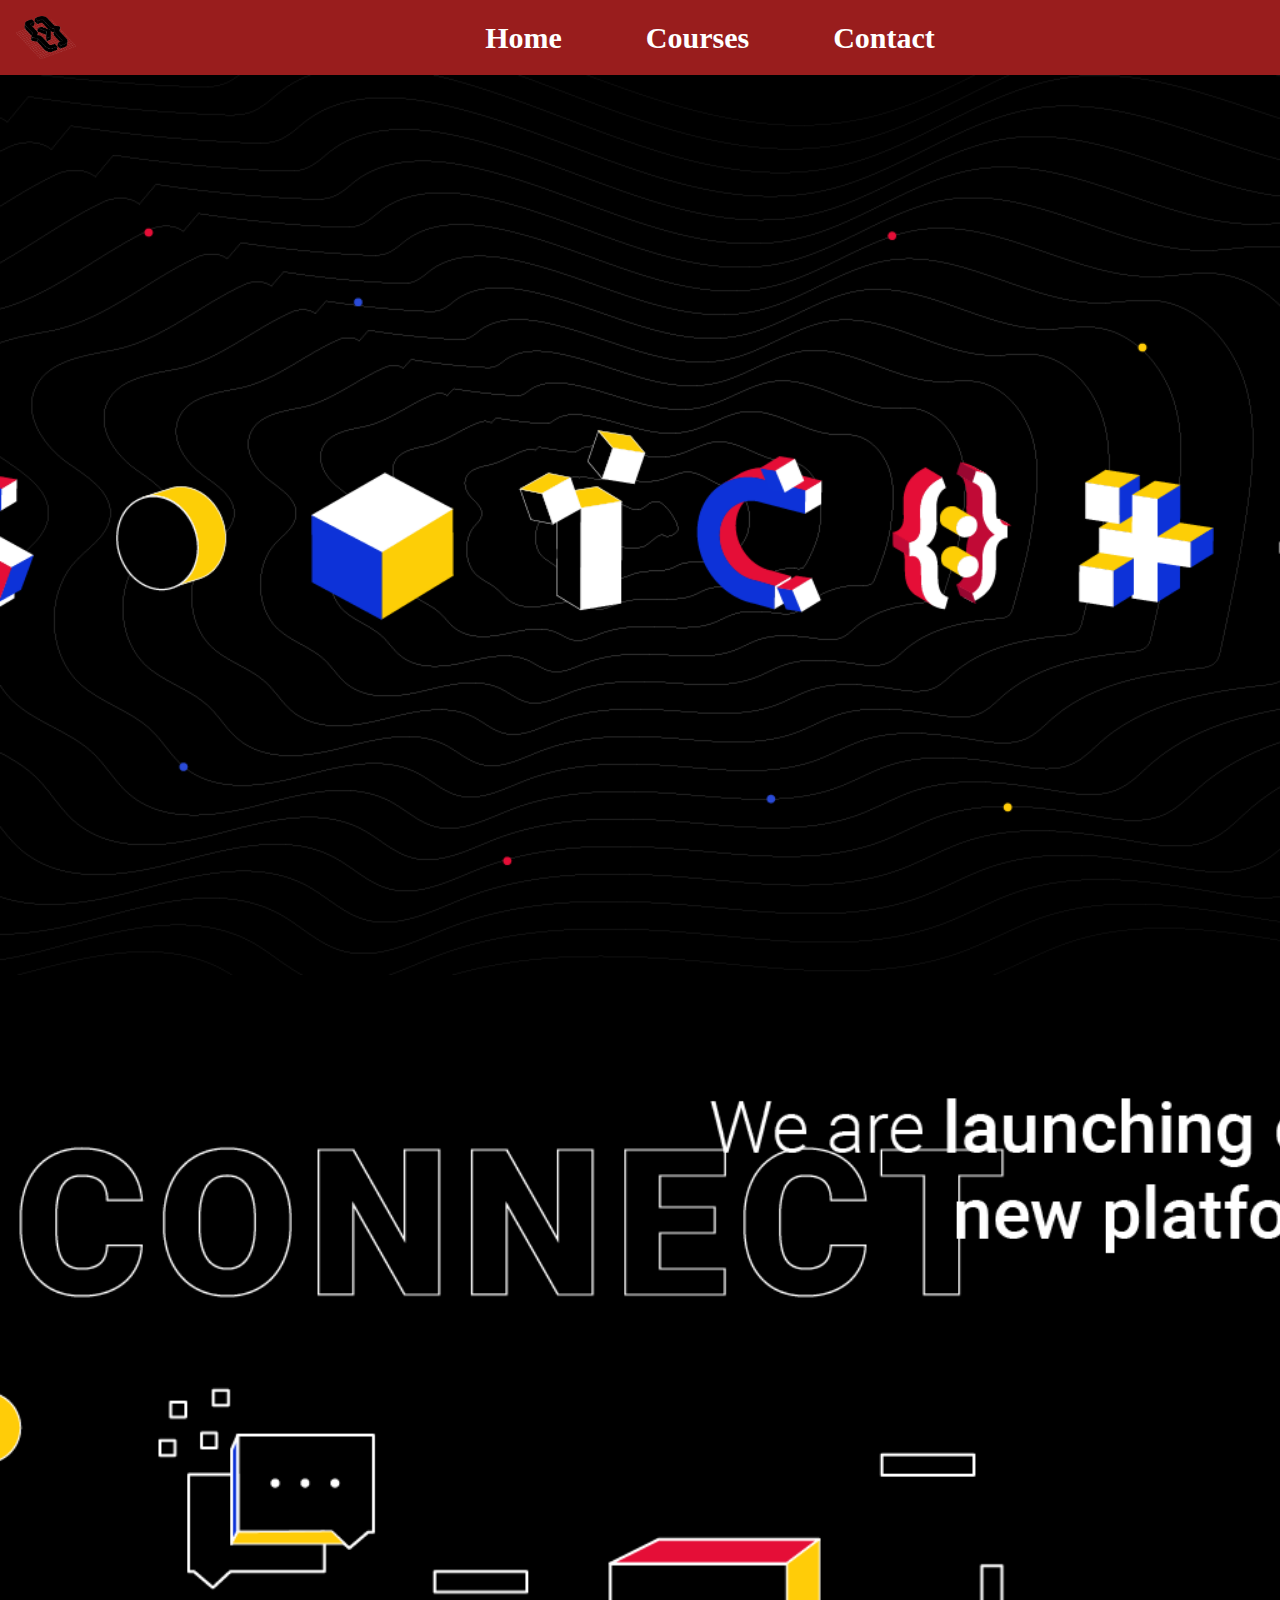
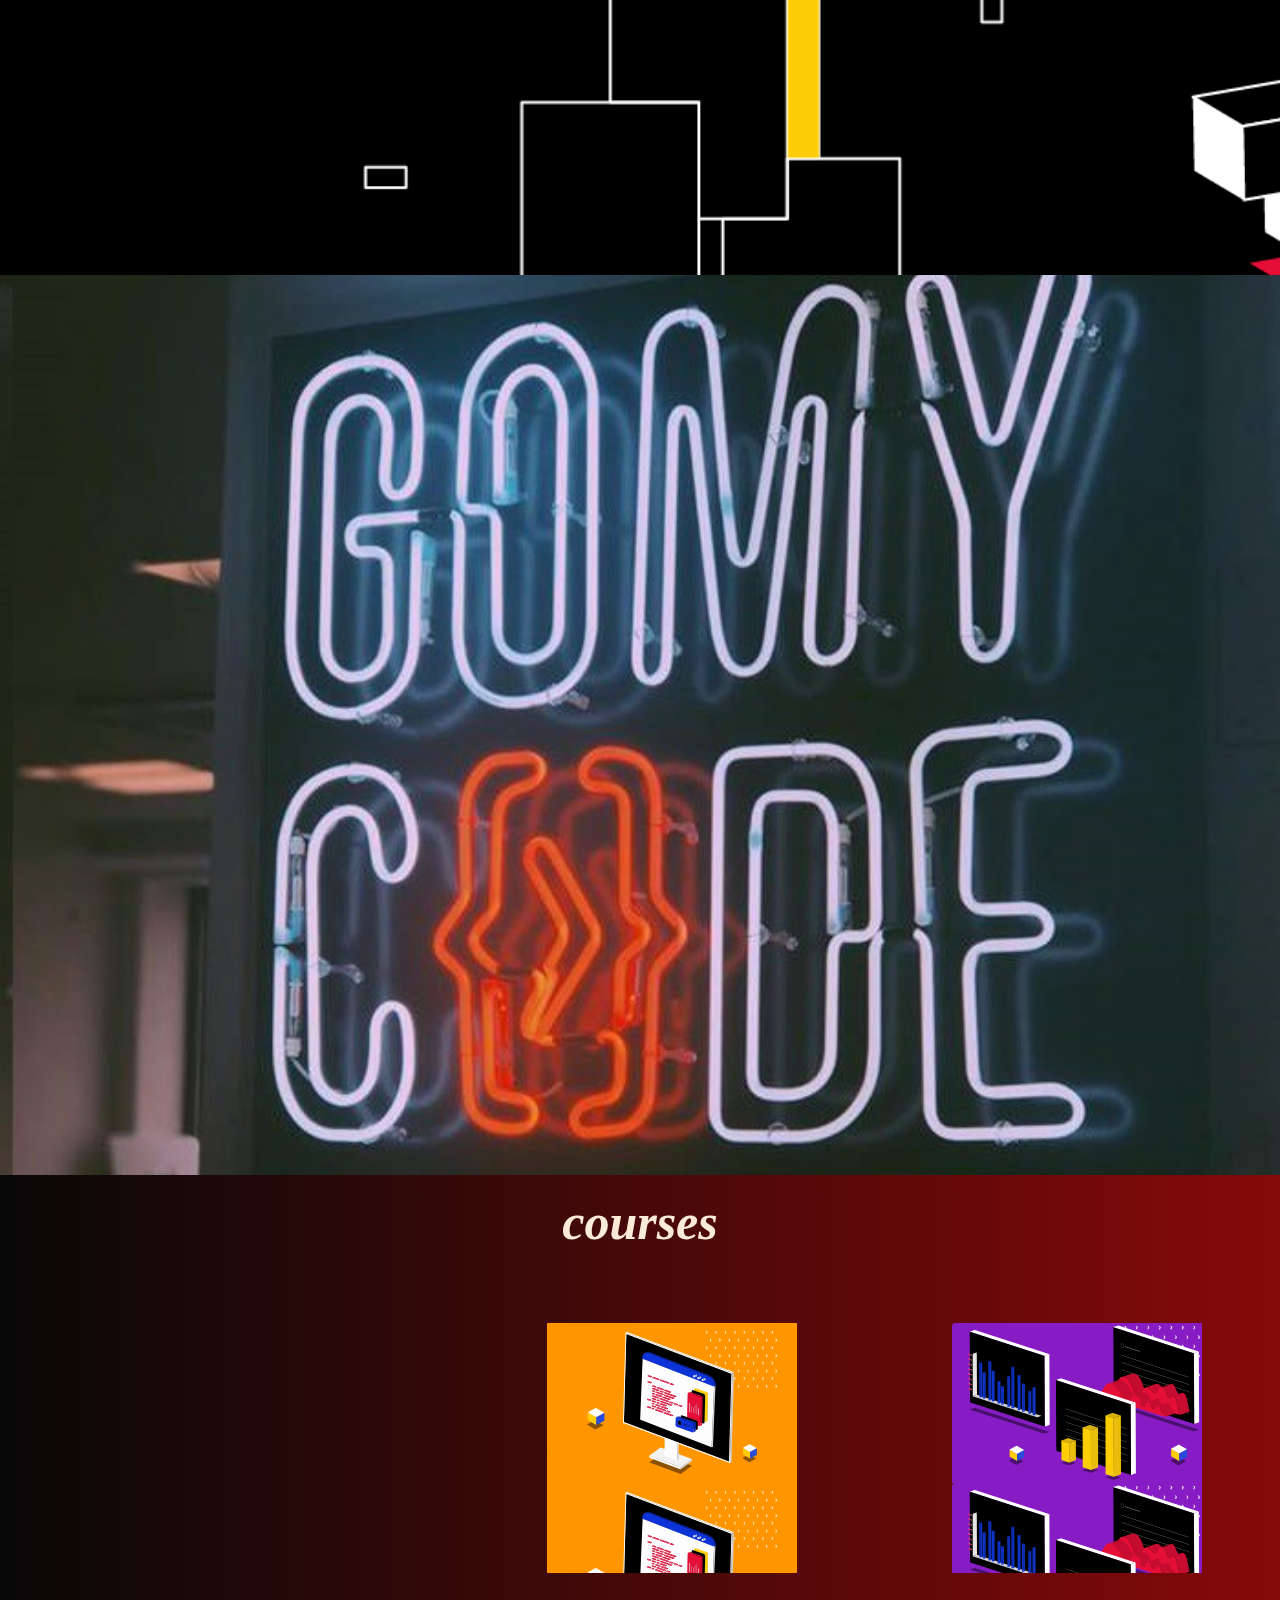
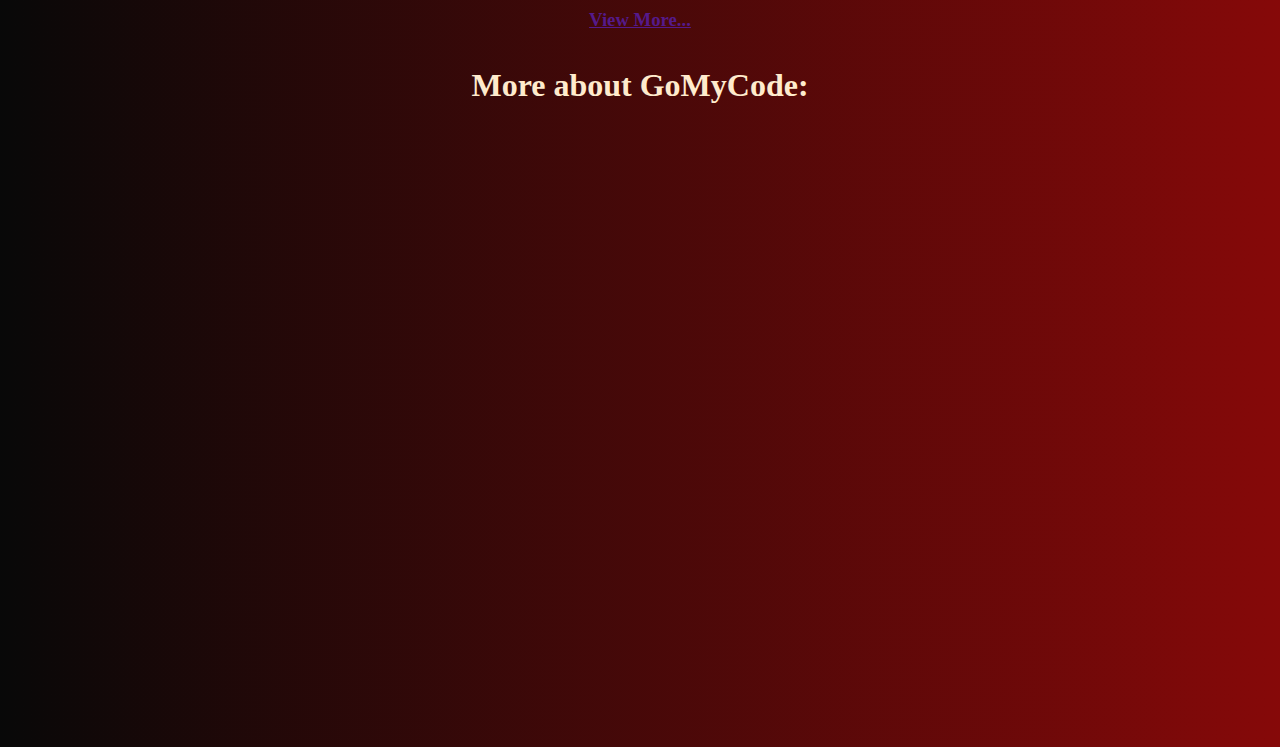
<file: index.html>
<!DOCTYPE html>
<html>
<head>
    <title>checkpoint</title>
    <link rel="stylesheet" href="./css/chekpointn.css">
    <script src="https://ajax.googleapis.com/ajax/libs/jquery/3.4.1/jquery.min.js"></script>
</head>
<body> 
<div class="abc">
    <img id="img6" src="./res/section2GMCLogo.png">
    <div >
        <a class="button1" href="index.html"><b>Home</b></a>   

        <a class="button1" href="courses1.html"><b>Courses</b></a>       

        <a class="button1" href="contact1.html"><b>Contact</b></a>      
</div>
<div></div>
</div>
<div >
    <p id="wed"></p>
    <p id="tyu"></p>
    <p id="ghj"></p>
</div>
    <br>
    <h2 style="color: antiquewhite;"><i>courses</i></h2>
   <br><br><br><br>
   


<div id="myModal" class="modal">


  <div class="modal-content">
    <span class="close">&times;</span>
    <p>This is a GoMyCode Track. <br>
            Each track has its own goal. <br>
            By adopting this track, you chose your own goal.</p>
  </div>

</div> 


<div class="img20"> 
  <div id="klm1">
    <div id="imgjss111" >

<button class="myBtn" id="j1s111">View More</button>
    </div>
    </div>
    <div id="imgjss1">
    <div id="j1s11">
    <button class="myBtn" id="j1s1">View More</button>
    </div>
    </div>
    <div id="imgjss2">
        <div id=j1s22>
    <button class="myBtn" id="j1s2">View More</button>
        </div>
    </div>
</div>  
<br><br>
<div style="text-align: center;">
    <h3>
<a href="" id="kjl">View More...</a>
    </h3>
</div>
<br><br>
<p></p> 
<h1 style="color: blanchedalmond;text-align: center;">More about GoMyCode:</h1>
<br><br><br>
<div style="text-align: center;">
<iframe style="text-align: center;" width="560" height="315" src="https://www.youtube.com/embed/MkLog_27S6U" frameborder="." allow="accelerometer; autoplay; encrypted-media; gyroscope; picture-in-picture" allowfullscreen></iframe>
</div>
<br><br><br><br><br><br><br><br><br><br><br><br><br><br><br>
</body>
<script src="js/main_index.js"></script>

</html>
</file>
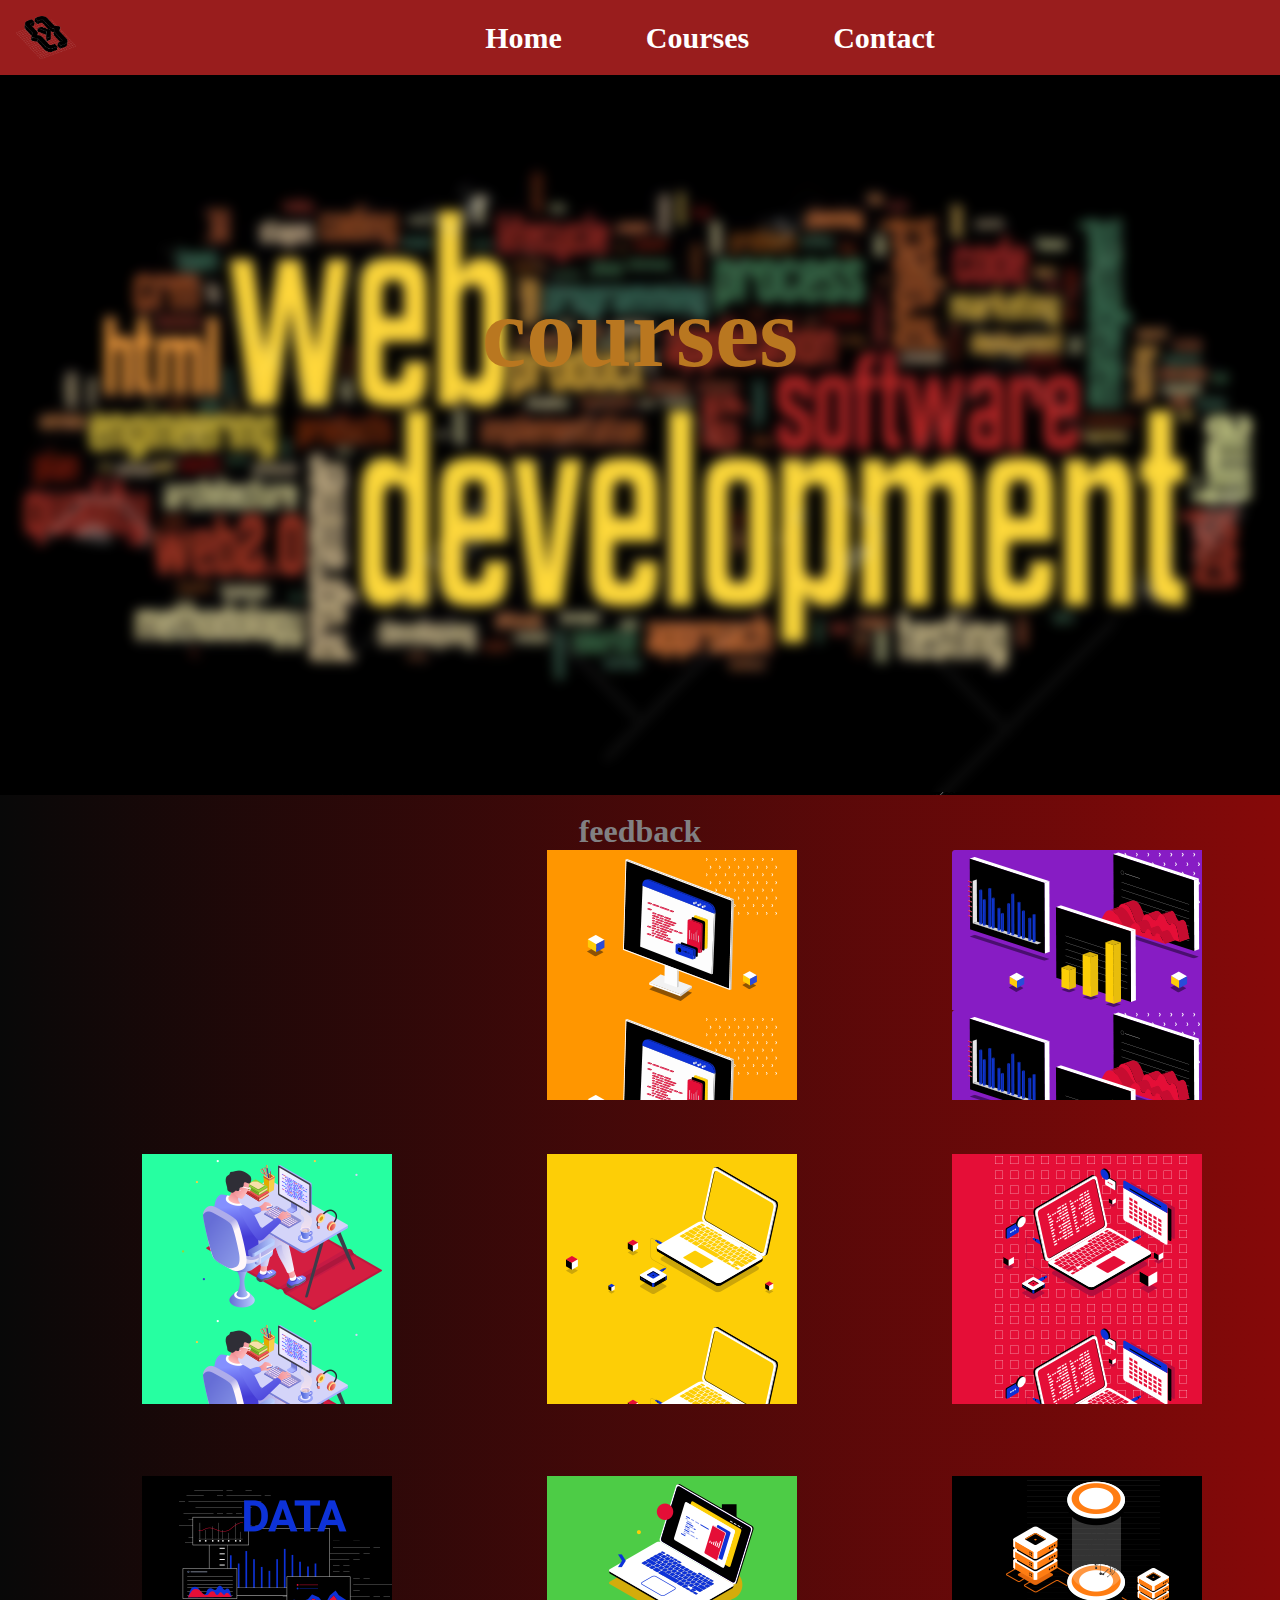
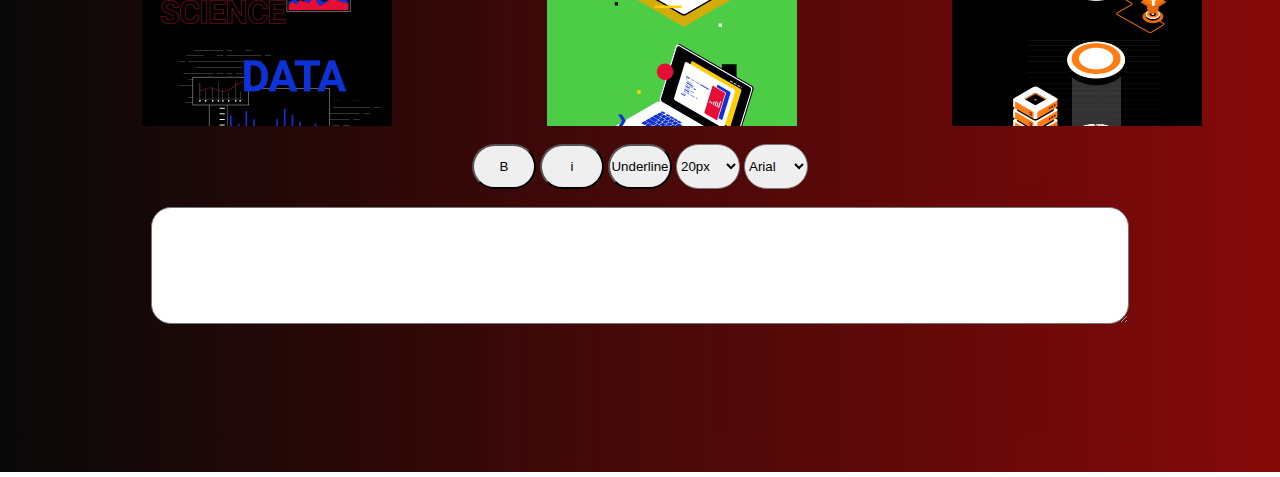
<file: courses1.html>
<!DOCTYPE html>
<html>
<head>
    <title>checkpoint</title>
    <link rel="stylesheet" href="./css/chekpointn.css">
    <script src="https://ajax.googleapis.com/ajax/libs/jquery/3.4.1/jquery.min.js"></script>
</head>
<body> 
<div class="abc">
    <img id="img6" src="res/section2GMCLogo.png">
    <div >
        <a class="button1" href="index.html"><b>Home</b></a>   

        <a class="button1" href="courses1.html"><b>Courses</b></a>       

        <a class="button1" href="contact1.html"><b>Contact</b></a>      
</div>
<div></div>
</div>
<div id="bg">
    <h1 style="color: rgb(185, 119, 32);text-align: center;"><b>courses</b></h1>
</div>
<br>

<div style="text-align: center;">
    <h1 style="color: rgb(129, 128, 131);">feedback</h1>

    <div id="myModal" class="modal">


            <div class="modal-content">
              <span class="close">&times;</span>
              <p>This is a GoMyCode Track. <br>
                      Each track has its own goal. <br>
                      By adopting this track, you chose your own goal.</p>
            </div>
          
          </div> 

    <div class="img20"> 
            <div id="klm1">
              <div id="imgjss111" >
          <button class="myBtn" id="j1s111">View More</button>
              </div>
              </div>
              <div id="imgjss1">
              <div id="j1s11">
              <button class="myBtn" id="j1s1">View More</button>
              </div>
              </div>
              <div id="imgjss2">
                  <div id=j1s22>
              <button class="myBtn" id="j1s2">View More</button>
                  </div>
              </div>
          </div>  
<br><br><br>
<div class="img20"> 
        <div id="klm2">
          <div id="imgjss333" >
      <button class="myBtn" class="j1s2" id="j1s333">View More</button>
          </div>
          </div>
          <div id="imgjss3">
          <div id="j1s33">
          <button class="myBtn" class="j1s2" id="j1s3">View More</button>
          </div>
          </div>
          <div id="imgjss4">
              <div id=j1s44>
          <button class="myBtn" class="j1s2" id="j1s4">View More</button>
              </div>
          </div>
      </div>  

<br><br><br><br>

      <div class="img20"> 
            <div id="klm3">
              <div id="imgjss555" >
          <button class="myBtn" id="j1s555">View More</button>
              </div>
              </div>
              <div id="imgjss5">
              <div id="j1s55">
              <button class="myBtn" id="j1s5">View More</button>
              </div>
              </div>
              <div id="imgjss6">
                  <div id=j1s66>
              <button class="myBtn" id="j1s6">View More</button>
                  </div>
              </div>
          </div> 

<br>
    <button type="button" class="y89" onclick="boldtext()">B</button>
    <button type="button" class="y89" onclick="italictext()">i</button>
    <button type="button" class="y89" onclick="undertext()">Underline </button> 
<select class="y89" id="91" onchange="changesize2()">
    <option >20px</option>
    <option>30px</option>
    <option>40px</option>
</select>
<select class="y89" id="y90" onchange="changefamil2()">
    <option >Arial</option>
    <option >Verdana</option>
    <option >Geneva</option>
</select>
<br><br>
<textarea id="txt" cols="80" rows="5"></textarea>
<br><br><br><br><br><br><br><br><br>
</form>
</body>
<script src="js/main_courses.js"></script>

</html>
</file>
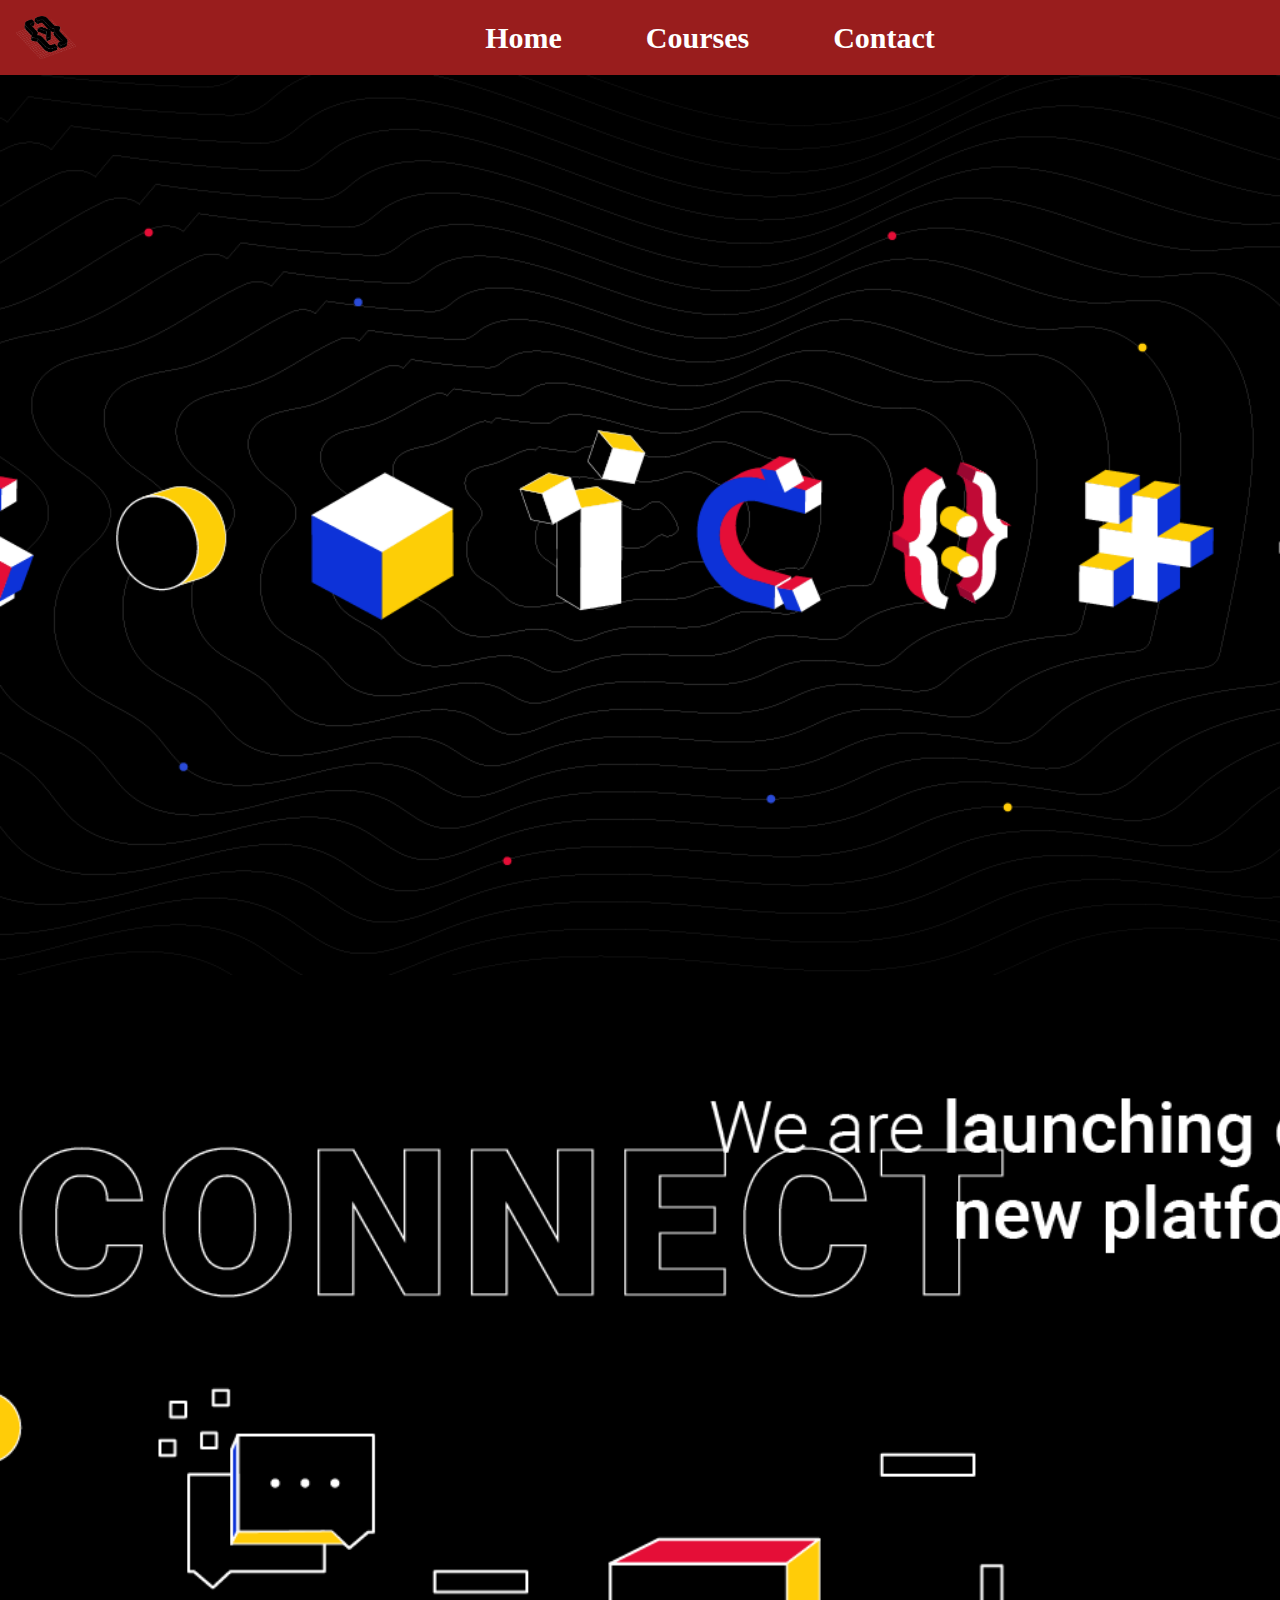
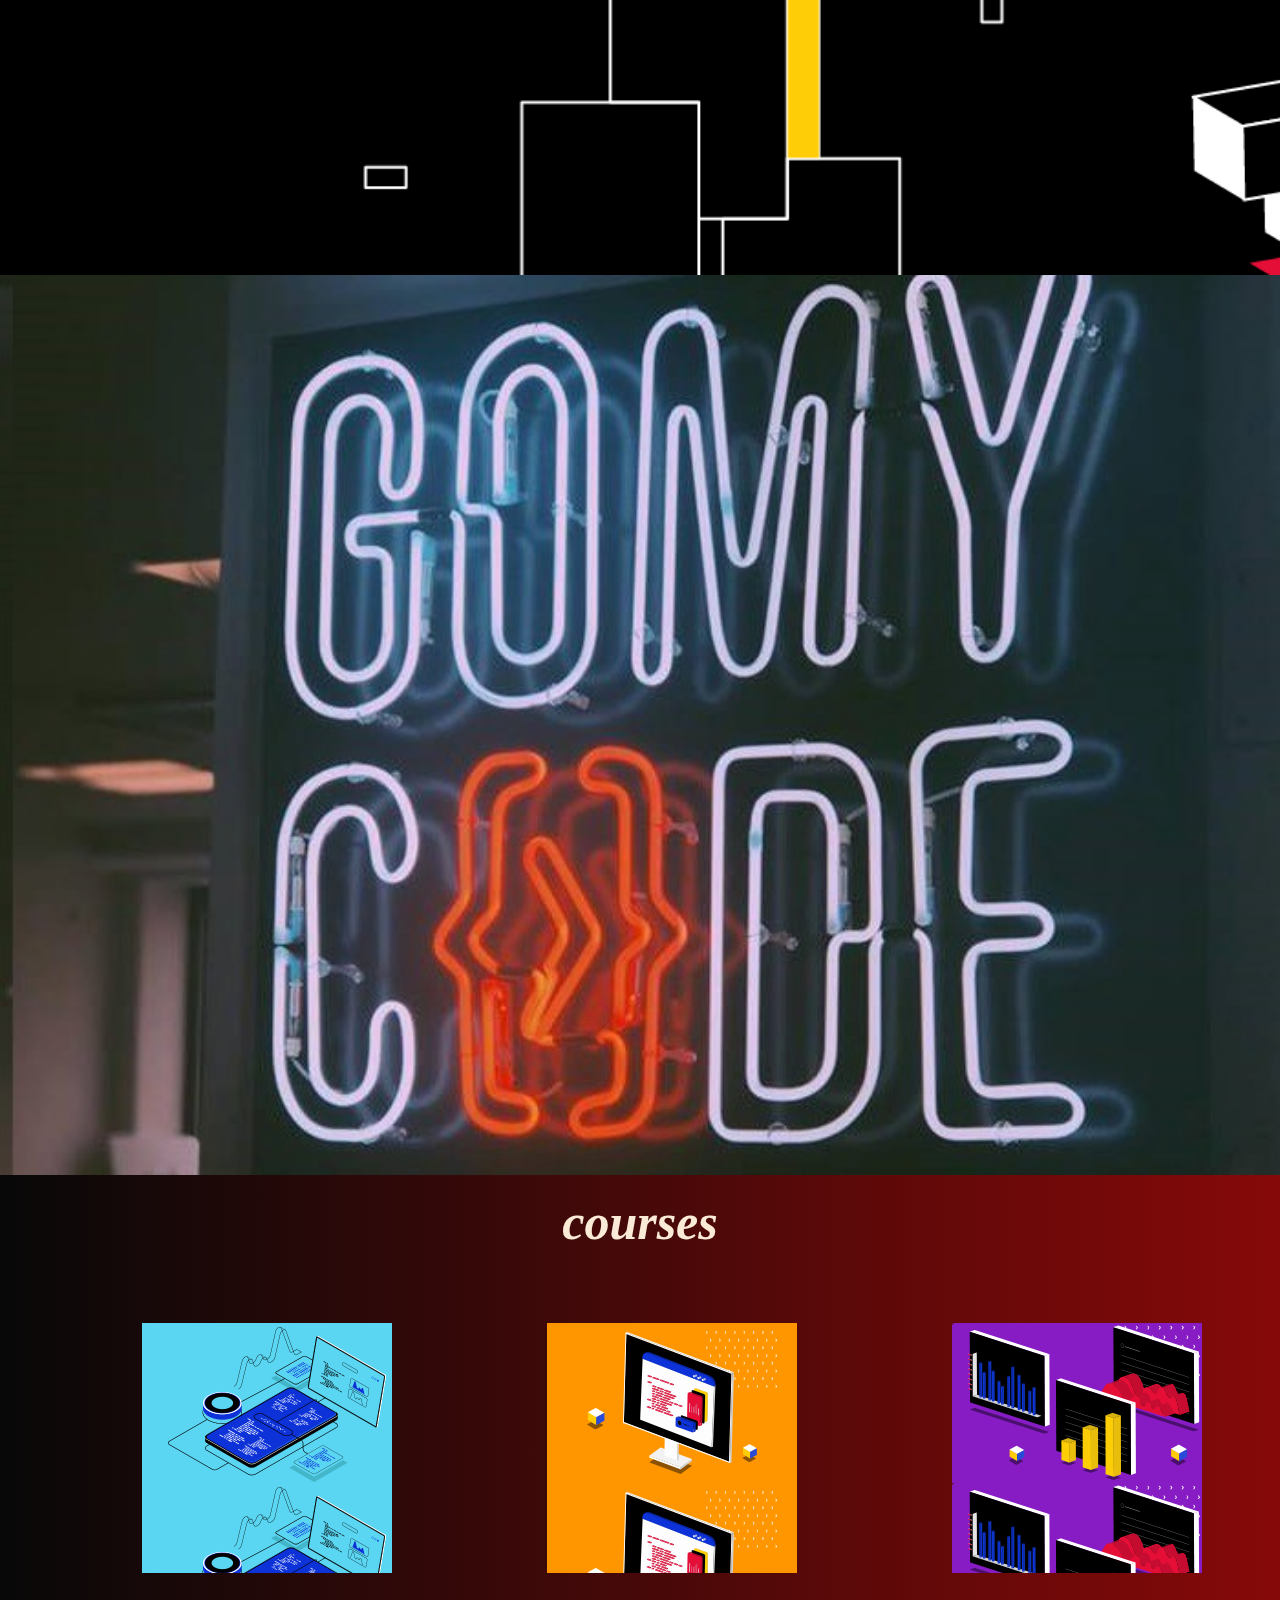
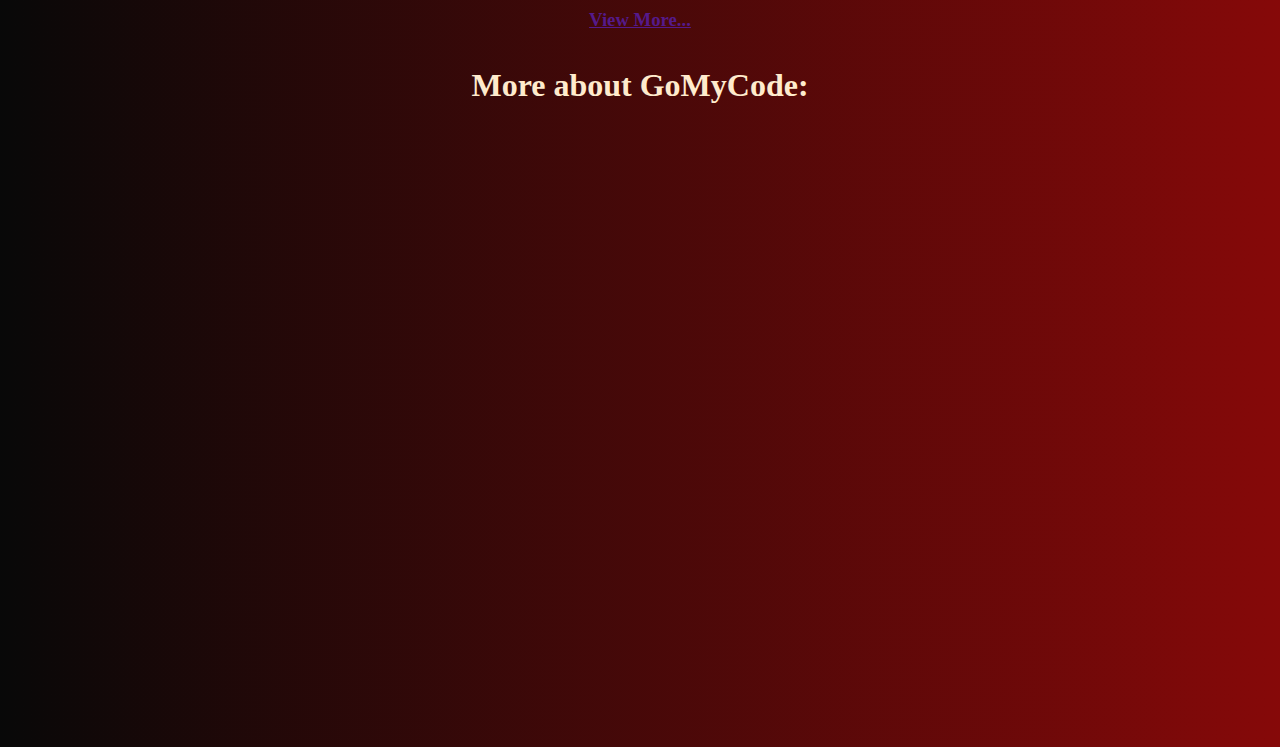
<file: index1.html>
<!DOCTYPE html>
<html>
<head>
    <title>checkpoint</title>
    <link rel="stylesheet" href="../checkpoint/css/chekpointn.css">
    <script src="https://ajax.googleapis.com/ajax/libs/jquery/3.4.1/jquery.min.js"></script>
</head>
<body> 
<div class="abc">
    <img id="img6" src="../checkpoint/res/section2GMCLogo.png">
    <div >
        <a class="button1" href="index1.html"><b>Home</b></a>   

        <a class="button1" href="courses1.html"><b>Courses</b></a>       

        <a class="button1" href="contact1.html"><b>Contact</b></a>      
</div>
<div></div>
</div>
<div >
    <p id="wed"></p>
    <p id="tyu"></p>
    <p id="ghj"></p>
</div>
    <br>
    <h2 style="color: antiquewhite;"><i>courses</i></h2>
   <br><br><br><br>
   


<div id="myModal" class="modal">


  <div class="modal-content">
    <span class="close">&times;</span>
    <p>This is a GoMyCode Track. <br>
            Each track has its own goal. <br>
            By adopting this track, you chose your own goal.</p>
  </div>

</div> 


<div class="img20"> 
  <div id="klm1">
    <div id="imgjss111" >

<button class="myBtn" id="j1s111">View More</button>
    </div>
    </div>
    <div id="imgjss1">
    <div id="j1s11">
    <button class="myBtn" id="j1s1">View More</button>
    </div>
    </div>
    <div id="imgjss2">
        <div id=j1s22>
    <button class="myBtn" id="j1s2">View More</button>
        </div>
    </div>
</div>  
<br><br>
<div style="text-align: center;">
    <h3>
<a href="" id="kjl">View More...</a>
    </h3>
</div>
<br><br>
<p></p> 
<h1 style="color: blanchedalmond;text-align: center;">More about GoMyCode:</h1>
<br><br><br>
<div style="text-align: center;">
<iframe style="text-align: center;" width="560" height="315" src="https://www.youtube.com/embed/MkLog_27S6U" frameborder="." allow="accelerometer; autoplay; encrypted-media; gyroscope; picture-in-picture" allowfullscreen></iframe>
</div>
<br><br><br><br><br><br><br><br><br><br><br><br><br><br><br>
</body>
<script src="js/main_index.js"></script>

</html>
</file>
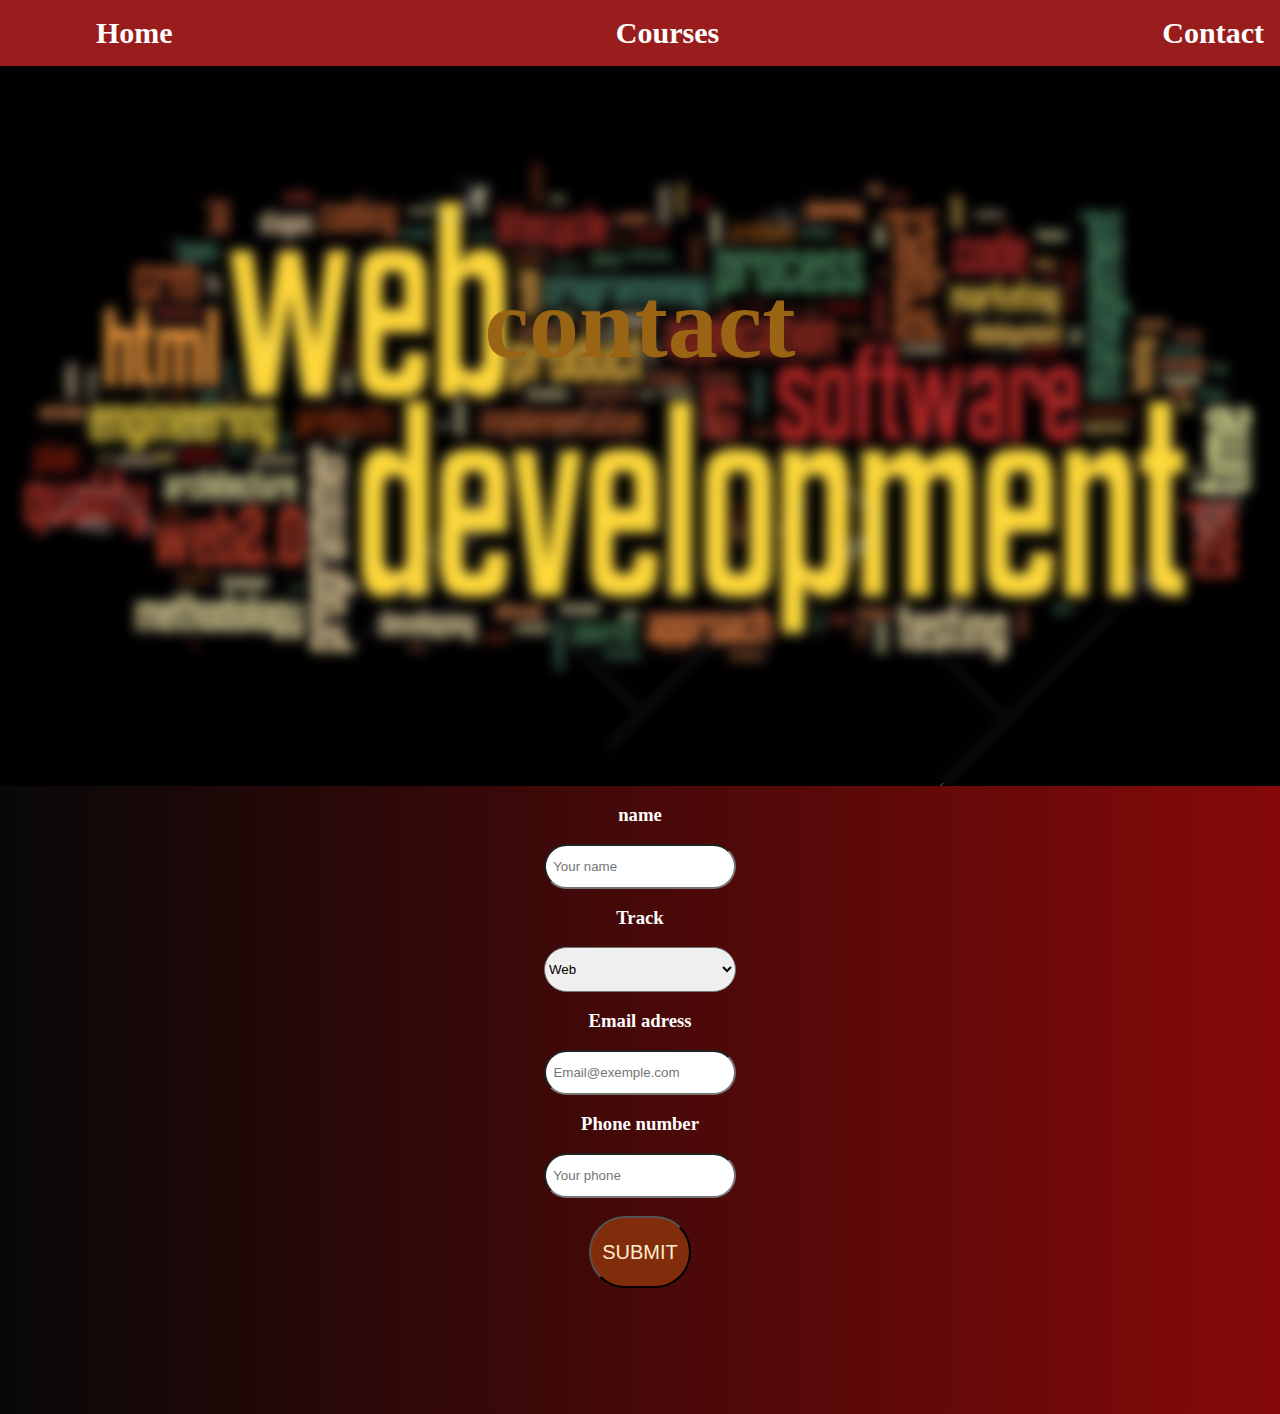
<file: 1/contact1.html>
<!DOCTYPE html>
<html>
<head>
    <title>checkpoint</title>
    <link rel="stylesheet" href="../../checkpoint/css/chekpointn.css">
</head>
<body>
    <div class="abc">
                    <a  href="index1.html"><b>Home</b></a>   

                    <a  href="courses1.html"><b>Courses</b></a>       
            
                    <a  href="contact1.html"><b>Contact</b></a>      
</div>
<div id="bg2">
<h1 style="color: rgb(153, 100, 20);text-align: center;">contact</h1>
</div>
<br>
<div id="pg9">
<h3><label style="text-align: center;" >name</label></h3>
<br>
<input class="ooo1" type="text" placeholder="  Your name">
<br><br>
<h3><label style="text-align: center;">Track</label></h3>
<br>
<select class="ooo1">
<option>Web</option>
<option>IA</option>
<option>Game</option>
<br>
</select>
<br><br>
<h3><label>Email adress</label></h3>
<br>
<input class="ooo1" type="text" placeholder="  Email@exemple.com">
<br><br>
<h3><label>Phone number</label></h3>
<br> 
<input class="ooo1" type="number" placeholder="  Your phone ">
<br><br>
<button id="j96" style="color: blanchedalmond;">SUBMIT</button>
<br><br><br><br><br><br><br><br>
</div>
</body>





</html>
</file>
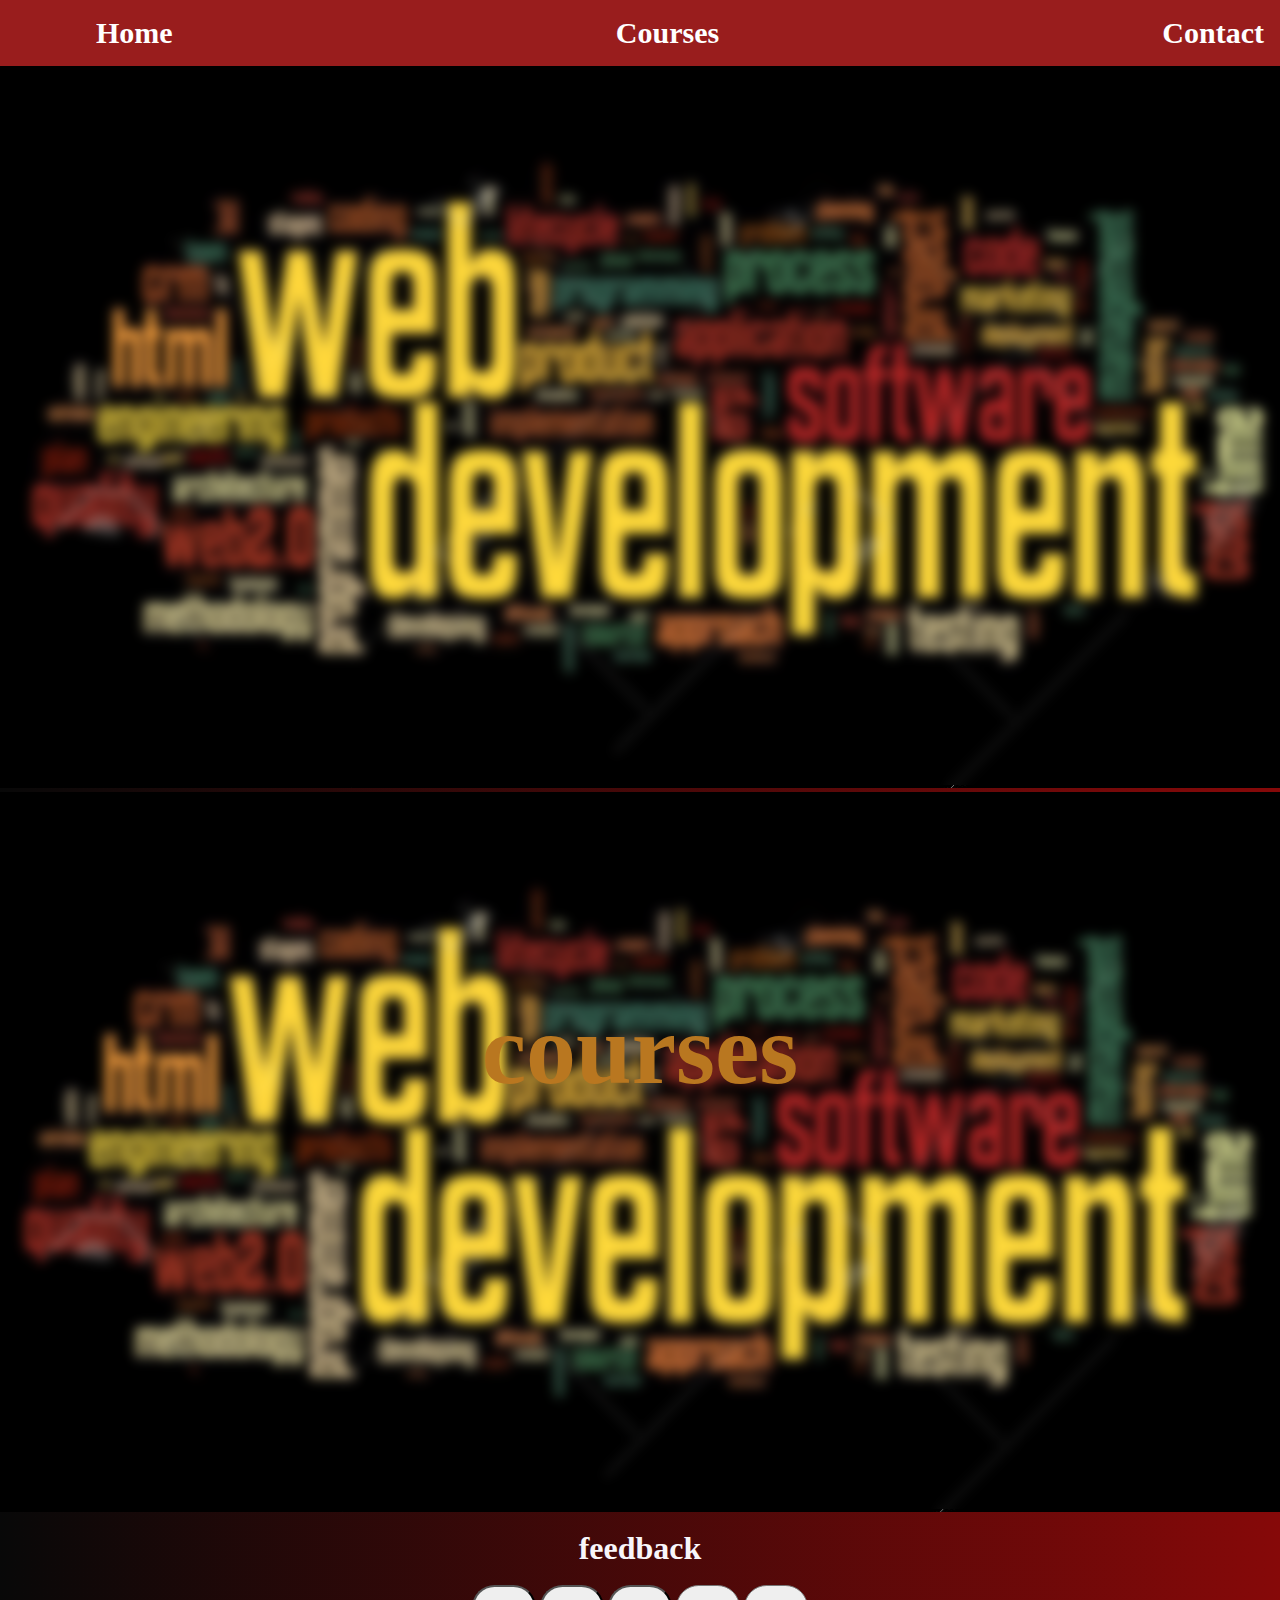
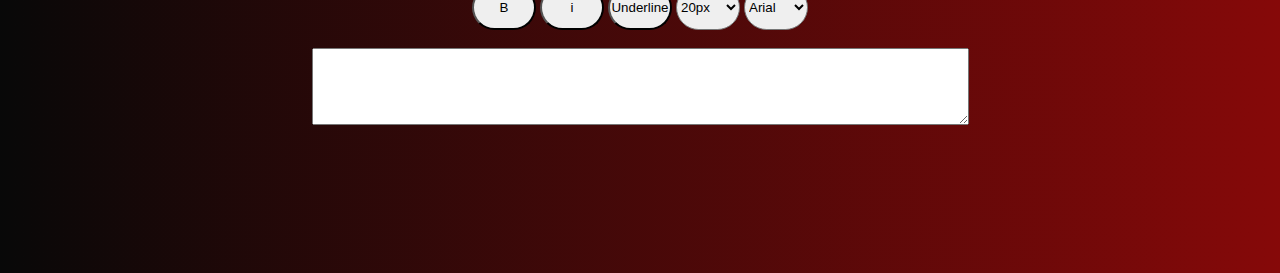
<file: 1/courses1.html>
<!DOCTYPE html>
<html>
<head>
    <title>checkpoint</title>
    <link rel="stylesheet" href="../../checkpoint/css/chekpointn.css">
</head>
<body>
<div class="abc">
        <a  href="index.html"><b>Home</b></a>  

        <a  href="courses1.html"><b>Courses</b></a>       

        <a  href="contact1.html"><b>Contact</b></a>      
</div>  
<img src="../../checkpoint/res/pg.png" >
<div id="bg">
    <h1 style="color: rgb(185, 119, 32);text-align: center;"><b>courses</b></h1>
</div>
<br>

<form style="text-align: center;">
    <h1 style="color: rgb(248, 246, 250);">feedback</h1>
<br>
    <button class="y89">B</button>
    <button class="y89">i</button>
    <button class="y89">Underline</button> 
<select class="y89">
    <option>20px</option>
    <option>30px</option>
    <option>40px</option>
</select>
<select class="y89">
    <option>Arial</option>
    <option>Verdana</option>
    <option>Geneva</option>
</select>
<br><br>
<textarea id="l98" cols="80" rows="5"></textarea>
<br><br><br><br><br><br><br><br><br>
</form>
</body>
</html>
</file>
<file: css/chekpointn.css>
body{
    background: linear-gradient(to right, rgb(8, 8, 8), rgb(134, 9, 9));    
}
*{
    box-sizing: border-box;
    margin: 0;
    padding: 0;
}
.abc{
    display: flex;
    flex-direction:none;
    justify-content: space-between;
    align-items: center;
    color: snow;
    width: 100%;
    text-align: center;
    background: rgb(153, 29, 29);
    padding: 1rem;
}
#img6{
    width: 60px;
}
.abc a{
    font-size: 30px;
    color: rgb(255, 255, 255);
    text-decoration: none;
    margin-left: 80px;
}
.abc a:hover{
    color: rgba(20, 22, 21, 0.897);
}
#wed{
    background: url("../res/jj2.png") no-repeat center center/cover;
    height: 100vh;
}
#tyu{
    background: url("../res/bb1.png") no-repeat center center/cover;
    height: 100vh;
}

#ghj{
    background: url("../res/jj1.png") no-repeat center center/cover;
    height: 100vh;
}
h2{
    text-align: center;
    font-size: 50px;
}
p{
    border-block-end-color: seashell ;
}
#bg{
    background: url(../res/pg.png) center center/cover;
    height: 80vh;
    z-index: 3;
    width: 100%;
    padding: 200px; 
    font-size: 50px;
}
#bg2{
    background: url(../res/pg.png) center center/cover;
    height: 80vh;
    z-index: 3;
    width: 100%;
    padding: 200px;
    font-size: 50px;
}
#pg9{
color: rgb(255, 253, 253);
text-align: center;
}
button:hover{
    border-color: rgb(136, 255, 0);
color: chocolate;    
    background-color: rgba(201, 33, 223, 0.925);
}
#j96{
    background: rgb(129, 45, 11);
    border-radius: 3em;
    font-size: 20px;
    width: 8%;
    height: 8vh;
}
.ooo1{
    width: 15%;
    height: 5vh;
    border-radius: 2em;
}
.y89{
    width: 5%;
    height: 5vh;
    border-radius: 2em;
}
#txt{
    border-radius: 1em;
    font-size: 20px;   
}
#klm1{
    background-image: url("C:/Users/wajih bhr/Desktop/html/checkpoint/res/js111.png");
    height: 250px;
    width: 250px;
}
.img20{
    display: flex;
    margin-left: 5%;
    justify-content: space-around;
    align-items: center;
    text-align: center;
}
#j1s111{
    margin-top: 45%;
    display: none;
    color: white;
    background-color: black;
    border-color: white;
}
#imgjss1{
    background-image: url("../res/js1.png");
    height: 250px;
    width: 250px;
}
#j1s11{
    margin-top: 45%;
    display: none;
    color: white;
}
#imgjss2{
    background-image: url("../res/js2.png");
    height: 250px;
    width: 250px;
}
#j1s22{
    margin-top: 45%;
    display: none;

}
#klm2{
    background-image: url("../res/js3.png");
    height: 250px;
    width: 250px;
 
}
.img20{
    display: flex;
    margin-left: 5%;
    justify-content: space-around;
    align-items: center;
    text-align: center;
}
#j1s333{
    margin-top: 45%;
    display: none;
    color: white;
    background-color: black;
    border-color: white;
}
#imgjss3{
    background-image: url("../res/js4.png");
    height: 250px;
    width: 250px;
}
#j1s33{
    margin-top: 45%;
    display: none;
    color: white;
}
#imgjss4{
    background-image: url("../res/js5.png");
    height: 250px;
    width: 250px;
}
#j1s44{
    margin-top: 45%;
    display: none;
}
#klm3{
    background-image: url("../res/js6.png");   
    height: 250px;
    width: 250px;
}
.img20{
    display: flex;
    margin-left: 5%;
    justify-content: space-around;
    align-items: center;
    text-align: center;
}
#j1s555{
    margin-top: 45%;
    display: none;
    color: white;
    background-color: black;
    border-color: white;
}
#imgjss5{
    background-image: url("../res/js7.png");
    height: 250px;
    width: 250px;
}
#j1s55{
    margin-top: 45%;
    display: none;
    color: white;
}
#imgjss6{
    background-image: url("../res/js8.png");
    height: 250px;
    width: 250px;
}
#j1s66{
    margin-top: 45%;
    display: none;
}
.modal {
    display: none; 
    position: fixed; 
    z-index: 1;
    left: 0;
    top: 0;
    width: 100%; 
    height: 100%; 
    overflow: auto; 
    background-color: rgb(0,0,0); 
    background-color: rgba(0,0,0,0.4);
  }
  .modal-content {
    background-color: #fefefe;
    margin: 15% auto; 
    padding: 20px;
    border: 1px solid #888;
    width: 80%; 
    border-radius: 1em;
   margin-right: 50px;
   margin-left: 30vh ;
  text-align: center;
  }
  .close {
    color: #aaa;
    float: right;
    font-size: 28px;
    font-weight: bold;
  }
  .close:hover,
  .close:focus {
    color: black;
    text-decoration: none;
    cursor: pointer;
  }
</file>
<file: checkpoint/css/chekpointn.css>
body{
    background: linear-gradient(to right, rgb(8, 8, 8), rgb(134, 9, 9));    
}
*{
    box-sizing: border-box;
    margin: 0;
    padding: 0;
}
.abc{
    display: flex;
    flex-direction:none;
    justify-content: space-between;
    align-items: center;
    color: snow;
    width: 100%;
    text-align: center;
    background: rgb(153, 29, 29);
    padding: 1rem;
}
#img6{
    width: 60px;
}
.abc a{
    font-size: 30px;
    color: rgb(255, 255, 255);
    text-decoration: none;
    margin-left: 80px;
}
.abc a:hover{
    color: rgba(20, 22, 21, 0.897);
}
#wed{
    background: url("../res/jj2.png") no-repeat center center/cover;
    height: 100vh;
}
#tyu{
    background: url("../res/bb1.png") no-repeat center center/cover;
    height: 100vh;
}

#ghj{
    background: url("../res/jj1.png") no-repeat center center/cover;
    height: 100vh;
}
h2{
    text-align: center;
    font-size: 50px;
}
p{
    border-block-end-color: seashell ;
}
#bg{
    background: url(../res/pg.png) center center/cover;
    height: 80vh;
    z-index: 3;
    width: 100%;
    padding: 200px; 
    font-size: 50px;
}
#bg2{
    background: url(../res/pg.png) center center/cover;
    height: 80vh;
    z-index: 3;
    width: 100%;
    padding: 200px;
    font-size: 50px;
}
#pg9{
color: rgb(255, 253, 253);
text-align: center;
}
button:hover{
    border-color: rgb(136, 255, 0);
color: chocolate;    
    background-color: rgba(201, 33, 223, 0.925);
}
#j96{
    background: rgb(129, 45, 11);
    border-radius: 3em;
    font-size: 20px;
    width: 8%;
    height: 8vh;
}
.ooo1{
    width: 15%;
    height: 5vh;
    border-radius: 2em;
}
.y89{
    width: 5%;
    height: 5vh;
    border-radius: 2em;
}
#txt{
    border-radius: 1em;
    font-size: 20px;   
}
#klm1{
    background-image: url("../res/js111.png");
    height: 250px;
    width: 250px;
}
.img20{
    display: flex;
    margin-left: 5%;
    justify-content: space-around;
    align-items: center;
    text-align: center;
}
#j1s111{
    margin-top: 45%;
    display: none;
    color: white;
    background-color: black;
    border-color: white;
}
#imgjss1{
    background-image: url("../res/js1.png");
    height: 250px;
    width: 250px;
}
#j1s11{
    margin-top: 45%;
    display: none;
    color: white;
}
#imgjss2{
    background-image: url("../res/js2.png");
    height: 250px;
    width: 250px;
}
#j1s22{
    margin-top: 45%;
    display: none;

}
#klm2{
    background-image: url("../res/js3.png");
    height: 250px;
    width: 250px;
 
}
.img20{
    display: flex;
    margin-left: 5%;
    justify-content: space-around;
    align-items: center;
    text-align: center;
}
#j1s333{
    margin-top: 45%;
    display: none;
    color: white;
    background-color: black;
    border-color: white;
}
#imgjss3{
    background-image: url("../res/js4.png");
    height: 250px;
    width: 250px;
}
#j1s33{
    margin-top: 45%;
    display: none;
    color: white;
}
#imgjss4{
    background-image: url("../res/js5.png");
    height: 250px;
    width: 250px;
}
#j1s44{
    margin-top: 45%;
    display: none;
}
#klm3{
    background-image: url("../res/js6.png");   
    height: 250px;
    width: 250px;
}
.img20{
    display: flex;
    margin-left: 5%;
    justify-content: space-around;
    align-items: center;
    text-align: center;
}
#j1s555{
    margin-top: 45%;
    display: none;
    color: white;
    background-color: black;
    border-color: white;
}
#imgjss5{
    background-image: url("../res/js7.png");
    height: 250px;
    width: 250px;
}
#j1s55{
    margin-top: 45%;
    display: none;
    color: white;
}
#imgjss6{
    background-image: url("../res/js8.png");
    height: 250px;
    width: 250px;
}
#j1s66{
    margin-top: 45%;
    display: none;
}
.modal {
    display: none; 
    position: fixed; 
    z-index: 1;
    left: 0;
    top: 0;
    width: 100%; 
    height: 100%; 
    overflow: auto; 
    background-color: rgb(0,0,0); 
    background-color: rgba(0,0,0,0.4);
  }
  .modal-content {
    background-color: #fefefe;
    margin: 15% auto; 
    padding: 20px;
    border: 1px solid #888;
    width: 80%; 
    border-radius: 1em;
   margin-right: 50px;
   margin-left: 30vh ;
  text-align: center;
  }
  .close {
    color: #aaa;
    float: right;
    font-size: 28px;
    font-weight: bold;
  }
  .close:hover,
  .close:focus {
    color: black;
    text-decoration: none;
    cursor: pointer;
  }
</file>
